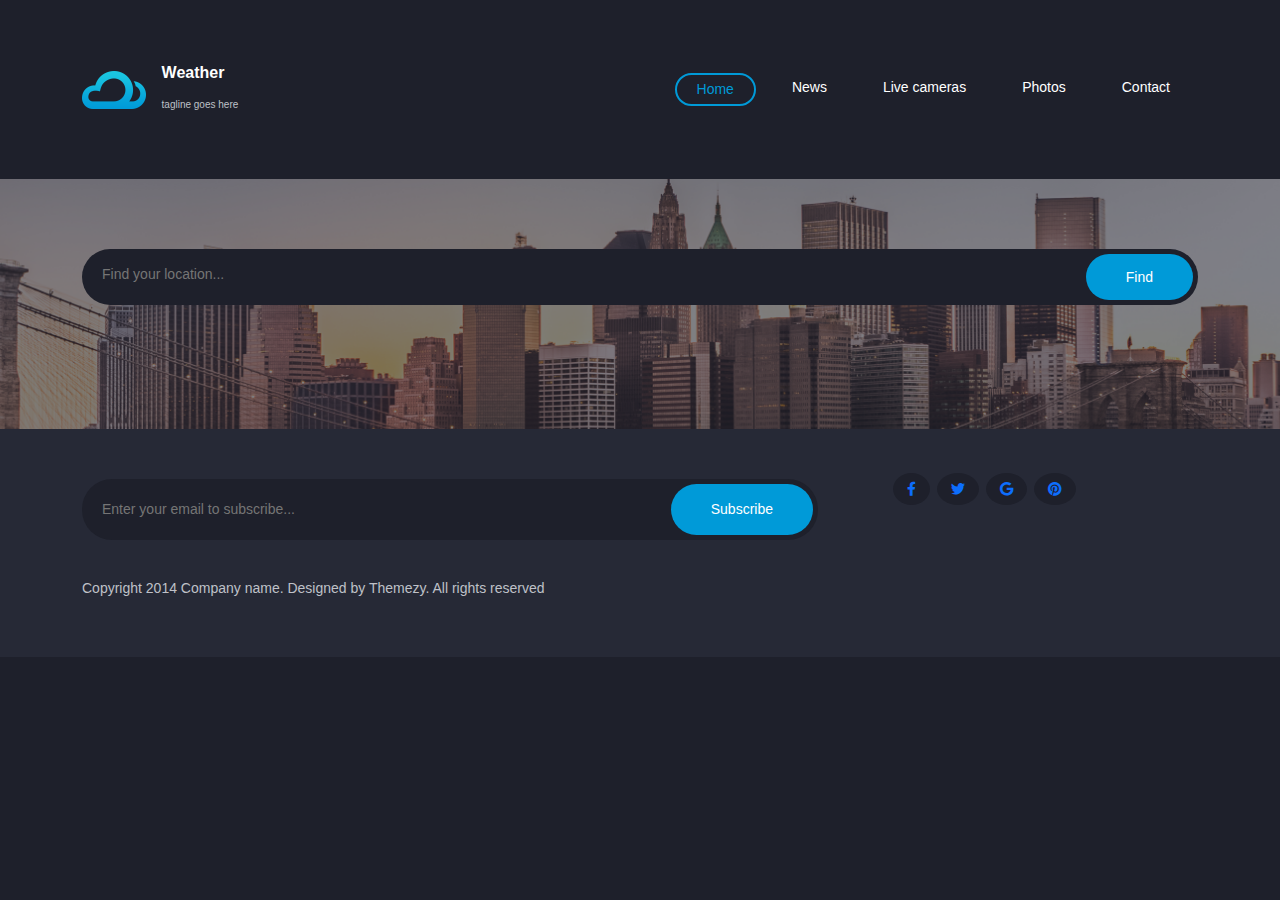
<file: index.html>
<!DOCTYPE html>
<html>
    <head>
        <link rel="stylesheet" href="css/bootstrap.min.css">
        <link rel="stylesheet" href="css/all.min.css">
        <link rel="stylesheet" href="style.css">
        <meta name="viewport" content="width=device-width, initial-scale=1">
        <meta http-equiv="Content-Security-Policy" content="upgrade-insecure-requests">
    </head>
    <body>
      
        <div class="home">
            <div class="header">
                <nav class="navbar navbar-expand-lg ">
                    <div class="container">
                      <a class="navbar-brand" href="#index.html">
                        <img src="image/logo.png" class="img-logo" alt="logo not found">
                        <div class="after-logo">
							<h1 class="title mb-1 text-white">Weather</h1>
							<small class="title-desc">tagline goes here</small>
						</div>
                      </a>
                      <button class="navbar-toggler" type="button" data-bs-toggle="collapse" data-bs-target="#navbarSupportedContent" aria-controls="navbarSupportedContent" aria-expanded="false" aria-label="Toggle navigation">
                        <!-- <span class="navbar-toggler-icon"></span> -->
                        <i class="fa-solid fa-bars text-white fs-4 bar"></i>
                      </button>
                      <div class="collapse navbar-collapse" id="navbarSupportedContent">
                        <ul class="navbar-nav ms-auto mb-2 mb-lg-0">
                          <li class="nav-item mx-2">
                            <a class="nav-link active" aria-current="page" href="#">Home</a>
                          </li>
                          <li class="nav-item mx-2">
                            <a class="nav-link text-white" href="#">News</a>
                          </li>
                          <li class="nav-item mx-2">
                            <a class="nav-link text-white" href="#">Live cameras</a>
                          </li>
                          <li class="nav-item mx-2">
                            <a class="nav-link text-white" href="#">Photos</a>
                          </li>
                          <li class="nav-item mx-2">
                            <a class="nav-link text-white" href="contact.html">Contact</a>
                          </li>
                         
                          
                        </ul>
                        
                      </div>
                    </div>
                  </nav>
            </div>
            <div class="back">
                <div class="container">
                    <form action="" class="form1">
                        <input type="text" placeholder="Find your location..." id="search">
                        <input type="button" value="Find" id="submit">
                    </form>
                </div>
            </div>
            <div class="items">
                <div class="container">
                    <div class="row row1" id="rowdata1" >
                        <!-- <div class="col-lg-4 item">
                            <div class="item-header" id="today">
                                <div class="day">Wednesday</div>
                                <div class=" date">15February</div>
                                <div class="clr"></div>
                            </div>
                            <div class="item-content  py-4">
                                 <div class="city"> cairo</div>
                                 <div class="degree text-white fw-bold">
                                    <div class="num">14<sup>o</sup>C</div>
                                    <div class="weather-icon">
                                        <img src="https://cdn.weatherapi.com/weather/64x64/day/113.png" alt="" width="90">
                                    </div>
                                 </div>
                                 <div class="custom">Sunny</div>
                                 <span class="end-span"><img src="image/icon-umberella.png" alt="">20%</span>
                                 <span class="end-span"><img src="image/icon-wind.png" alt="">18km/h</span>
                                 <span class="end-span"><img src="image/icon-compass.png" alt="">East</span>
                            </div>
                        </div> -->
                        <!-- <div class="col-lg-4 item2"> 
                            <div class="item-header" id="today">
                                <div class="day2">Thursday</div>
                            </div>
                            <div class="item-content  py-4">
                                    <div class="forecast-icon text-center">
                                        <img src="https://cdn.weatherapi.com/weather/64x64/day/176.png" alt="" width="48">
                                    </div>
                                    <div class="degree text-white fw-bold text-center fs-4 my-2">17.7<sup>o</sup>C</div>
                                    <p class="small2 ">11.6<sup>o</sup></p>
                                    <div class="custom text-center">Patchy rain possible</div>
                                
                            </div>
                        </div> -->
                        <!-- <div class="col-lg-4 item3">
                            <div class="item-header" id="today">
                                <div class="day3">Friday</div>
                            </div>
                            <div class="item-content  py-4">
                                    <div class="forecast-icon text-center">
                                        <img src="https://cdn.weatherapi.com/weather/64x64/day/113.png" alt="" width="48">                                    </div>
                                    <div class="degree text-white fw-bold text-center fs-4 my-2">20.3<sup>o</sup>C</div>
                                    <p class="small2 ">9.6<sup>o</sup></p>
                                    <div class="custom text-center">sunny</div>
                                
                            </div>
                        </div> -->
                    </div>
                </div>
            </div>
        </div>
        <footer class="footer">
          <div class="container">
            <div class="row">
              <div class="col-lg-8">
                <form action="#" class="subscribe-form">
                  <input type="text" placeholder="Enter your email to subscribe..." class="sub-form">
                  <input type="submit" value="Subscribe" id="submit">
                </form>
              </div>
              <div class="col-lg-3 col-md-offset-1 ms-5">
                <div class="social-links">
                  <a href="#" class="f-icon"><i class="fa-brands fa-facebook-f brand"></i></a>
                  <a href="#" class="f-icon"><i class="fa-brands fa-twitter brand"></i></a>
                  <a href="#" class="f-icon"><i class="fa-brands fa-google brand"></i></i></a>
                  <a href="#" class="f-icon"><i class="fa-brands fa-pinterest brand"></i></a>
                </div>
              </div>
            </div>
  
            <p class="copy-right my-2">Copyright 2014 Company name. Designed by Themezy. All rights reserved</p>
          </div>

        </footer>
       
        

        <script src="js/bootstrap.bundle.js"></script>
        <script src="index.js"></script>
    </body>
</html>
</file>
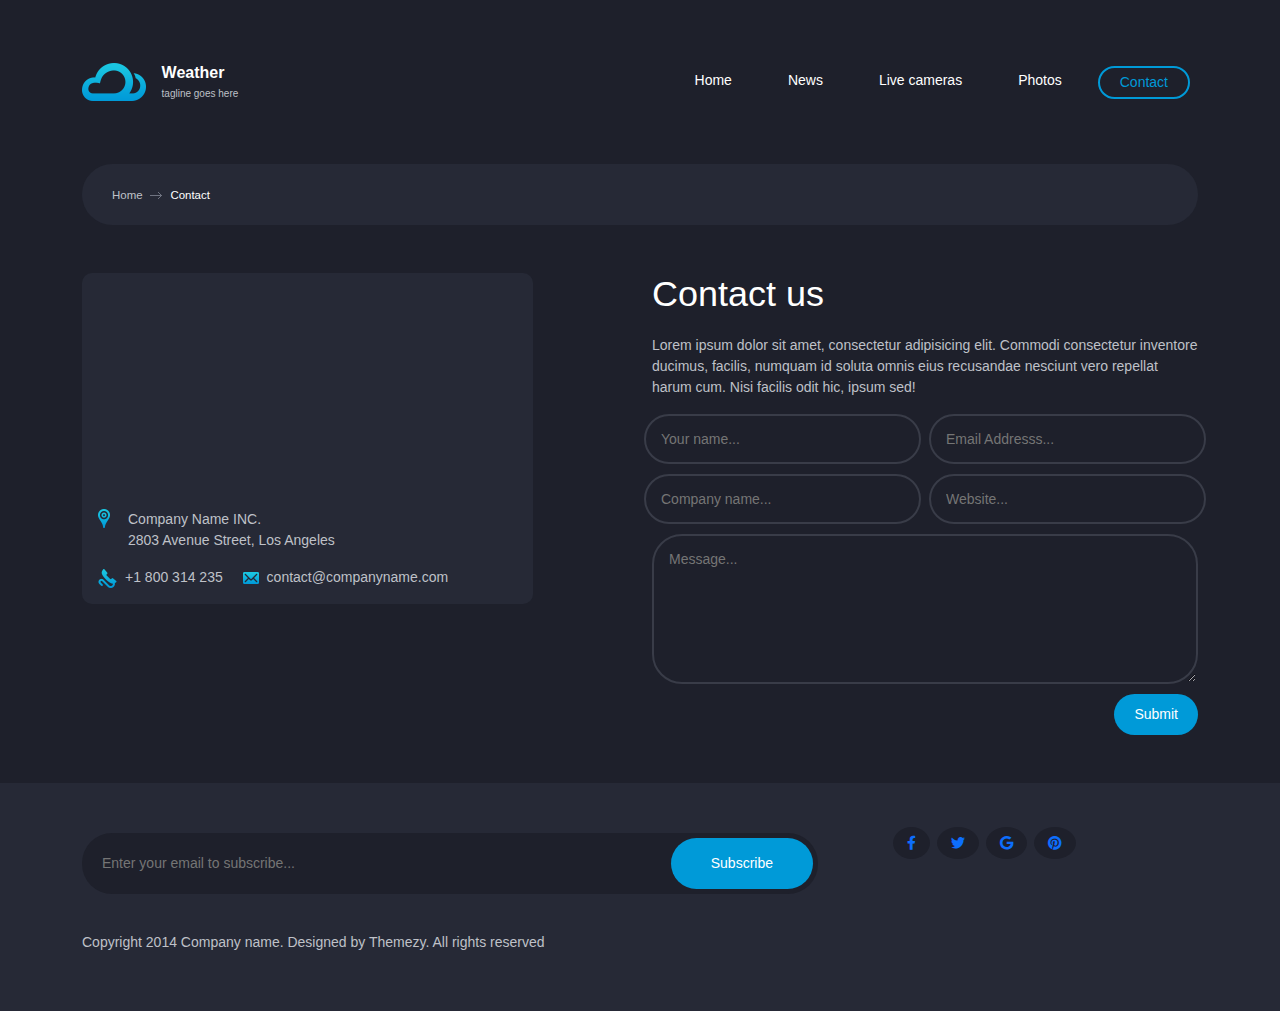
<file: contact.html>
<html>
    <head>
        <link rel="stylesheet" href="css/bootstrap.min.css">
        <link rel="stylesheet" href="css/all.min.css">
        <link rel="stylesheet" href="style.css">
    </head>
    <body>
      
        <div class="home">
            <div class="header">
                <nav class="navbar navbar-expand-lg ">
                    <div class="container">
                      <a class="navbar-brand" href="#index.html">
                        <img src="image/logo.png" class="img-logo" alt="logo not found">
                        <div class="after-logo">
							<h1 class="title mb-1 text-white">Weather</h1>
							<small class="title-desc">tagline goes here</small>
						</div>
                      </a>
                      <button class="navbar-toggler" type="button" data-bs-toggle="collapse" data-bs-target="#navbarSupportedContent" aria-controls="navbarSupportedContent" aria-expanded="false" aria-label="Toggle navigation">
                        <!-- <span class="navbar-toggler-icon"></span> -->
                        <i class="fa-solid fa-bars text-white fs-4 bar"></i>
                      </button>
                      <div class="collapse navbar-collapse" id="navbarSupportedContent">
                        <ul class="navbar-nav ms-auto mb-2 mb-lg-0">
                          <li class="nav-item mx-2">
                            <a class="nav-link text-white" aria-current="page" href="index.html">Home</a>
                          </li>
                          <li class="nav-item mx-2">
                            <a class="nav-link text-white" href="#">News</a>
                          </li>
                          <li class="nav-item mx-2">
                            <a class="nav-link text-white" href="#">Live cameras</a>
                          </li>
                          <li class="nav-item mx-2">
                            <a class="nav-link text-white" href="#">Photos</a>
                          </li>
                          <li class="nav-item mx-2">
                            <a class="nav-link  active" href="#">Contact</a>
                          </li>
                         
                          
                        </ul>
                        
                      </div>
                    </div>
                  </nav>
            </div>
            <div class="contact-info">
                <div class="container">
                    <div class="contact-top">
						<a href="index.html">Home</a>
                        <span class=" mx-1 arrow"><img src="image/arrow-gray.png" alt=""></span>
						<span class="text-white con-span">Contact</span>
					</div>
                </div>
                <div class="contact-full py-5">
                    <div class="container">
                        <div class="row">
                            <div class="col-lg-5">
                                <div class="contact-left">
                                    <div class="map" data-latitude="-6.897789" data-longitude="107.621735"></div>
                                    <div class="contact-left-info p-3">
                                        <div class="part1">
                                            <img src="image/icon-marker.png" class="part1-img" alt="">
                                            <p>Company Name INC. <br>
                                            2803 Avenue Street, Los Angeles</p>
                                        </div>
                                        
                                        <a href="#" class=" me-3 phone"><img src="image/icon-phone.png" class="me-2" alt="">+1 800 314 235</a>
                                        <a href="#" class="envelope"><img src="image/icon-envelope.png" class="me-2" alt="">contact@companyname.com</a>
                                    </div>
                                </div>
                            </div>
                            <div class="col-lg-1"></div>
                            <div class="col-lg-6 right">
                                <h2 class="contact-heading">Contact us</h2>
                                <p>Lorem ipsum dolor sit amet, consectetur adipisicing elit. Commodi consectetur inventore ducimus, facilis, numquam id soluta omnis eius recusandae nesciunt vero repellat harum cum. Nisi facilis odit hic, ipsum sed!</p>
                                <form action="#" class="right-form">
                                    <div class="row">
                                        <div class="col-lg-6 px-1 "><input type="text" class="right-input w-100" placeholder="Your name..."></div>
                                        <div class="col-lg-6 px-1 "><input type="text" class="right-input w-100" placeholder="Email Addresss..."></div>
                                    </div>
                                    <div class="row">
                                        <div class="col-lg-6 px-1"><input type="text"class="right-input w-100" placeholder="Company name..."></div>
                                        <div class="col-lg-6 px-1"><input type="text"class="right-input w-100" placeholder="Website..."></div>
                                    </div>
                                    <textarea name="" placeholder="Message..." class="right-input w-100" style="height: 150px;"></textarea>
                                    <div class="btn-right text-end">
                                        <input type="submit" placeholder="Send message" class="btn-submit">
                                    </div>
                                </form>
                            </div>
                        </div>
                    </div>

                </div>
            </div>
           























        <footer class="footer">
          <div class="container">
            <div class="row">
              <div class="col-lg-8">
                <form action="#" class="subscribe-form">
                  <input type="text" placeholder="Enter your email to subscribe..." class="sub-form">
                  <input type="submit" value="Subscribe" id="submit">
                </form>
              </div>
              <div class="col-lg-3 col-md-offset-1 ms-5">
                <div class="social-links">
                  <a href="#" class="f-icon"><i class="fa-brands fa-facebook-f brand"></i></a>
                  <a href="#" class="f-icon"><i class="fa-brands fa-twitter brand"></i></a>
                  <a href="#" class="f-icon"><i class="fa-brands fa-google brand"></i></i></a>
                  <a href="#" class="f-icon"><i class="fa-brands fa-pinterest brand"></i></a>
                </div>
              </div>
            </div>
  
            <p class="copy-right my-2">Copyright 2014 Company name. Designed by Themezy. All rights reserved</p>
          </div>

        </footer>
       
        

        <script src="js/bootstrap.bundle.js"></script>
        <script src="index.js"></script>
    </body>
</html>
</file>
<file: style.css>
*
{
    padding: 0;
    margin: 0;
    box-sizing: border-box;
}

.header
{
    background-color:#1e202b ;
    padding: 50px 0;
    line-height: 1.5;
}
.img-logo
{
    display: inline-block;
    margin-right: 10px;
    vertical-align: middle;
}
.after-logo
{
    display: inline-block;
    vertical-align: middle;
}
.title
{
    font-size: .8em;
    font-weight: 700;
    margin: 0 0 20px;
    font-family: "Roboto", "Open Sans", sans-serif;

}
.title-desc
{
    font-size: 0.5em;
    color: #bfc1c8;
    font-weight: 300;
    line-height: 1.5;
    font-family: "Roboto", "Open Sans", sans-serif;
}

.active
{
    border-radius: 30px;
    border: solid #009ad8 2px ;
    padding: 5px 25px !important;
    color: #009ad8 !important;
    font-weight: 400;
}
.nav-link
{
    font-size: 14px;
    transition: all .3s;
    border-radius: 30px;
    padding: 4px 20px !important;
}
.nav-link:hover
{
    border-radius: 30px;
    border: solid #009ad8 2px ;
    padding: 4px 20px !important;
    color: #009ad8 !important;
    font-weight: 400;
    
}
.navbar-toggler
{
    transition: all .3s;
}
.navbar-toggler:hover
{
    border: solid #009ad8 2px ;
    border-radius: 50%;
    padding: 8px 12px;

}
.bar
{
    transition: all .3s;
}
.navbar-toggler:hover .bar 
{
    color: #009ad8 !important;
}
.back
{
    background-image: url(image/banner.png);
    background-position: center center;
    background-size: cover;
    padding: 70px 0;
    min-height: 350px;
}
.form1
{
    position: relative;
    margin-bottom: 50px;
}
#search
{
    width: 100%;
    padding: 15px 50px 20px 20px;
    background: #1e202b;
    color: white;
    border: none !important;
    border-radius: 30px;
    outline: none;
}
#submit
{
    position: absolute;
    top: 5px;
    right: 5px;
    bottom: 5px;
    padding: 0 40px;
    border: none;
    background: #009ad8;
    border-radius: 30px;
    color: white;
}
.item , .item2 , .item3
{
    padding-left: 0;
    padding-right: 0;
}
.item-header
{
    background: rgba(0, 0, 0, 0.1);
    padding: 10px;
    text-align: center;
    font-weight: 400;
    border-radius: 10px;
}
.day
{
    float: left;
    text-align: center;
    font-weight: 400;
    color: #bfc1c8;
    font-family: "Roboto", "Open Sans", sans-serif;
    font-size: 14px;
    line-height: 1.5;
}
.date
{
    float: right;
    text-align: center;
    font-weight: 400;
    color: #bfc1c8;
    font-family: "Roboto", "Open Sans", sans-serif;
    font-size: 14px;
    line-height: 1.5;
}
.clr
{
    clear: both;
}
.row1
{
    background-color: #323544;
    border-radius: 10px;
    margin-top: -150px;
    margin-bottom: 50px;
}
.row1 .item2:nth-child(2)
{
    background-color:#262936;
}
.row1 .item2:nth-child(3)
{
    background-color: #323544;
}

.item-content
{
    padding: 50px 20px 10px;
    line-height: 1.5;
}
.city
{
    font-size: 1.28em;
    font-weight: 400;
    text-align: left;
    color: #bfc1c8;
    font-family: "Roboto", "Open Sans", sans-serif;
   line-height: 1.5;
}
.num
{
    font-size: 5.4rem;
    margin-right: 30px;
    display: inline-block;
    vertical-align: middle;
    color: white;
    font-weight: 700;
    font-family: "Roboto", "Open Sans", sans-serif;
    text-align: left;
}
.weather-icon
{
    display: inline-block;
    vertical-align: middle;
    margin-bottom: 20px;
    height: 50px;
}
.custom
{
    color: #009ad8;
    margin: 20px 0;
}
.end-span
{
    margin-right: 20px;
    color: #bfc1c8;
    font-family: "Roboto", "Open Sans", sans-serif;
    font-size: 14px;
    font-weight: 300;
    line-height: 1.5;
}
.end-span img
{
    margin-right: 5px;
    vertical-align: middle;
}
body
{
    background: #1e202b;
    color: #bfc1c8;
    font-family: "Roboto", "Open Sans", sans-serif;
    font-size: 14px;
    font-weight: 300;
    line-height: 1.5;
    
}
/* .item2
{
    background-color: #262936;
} */
.day2 , .day3
{
    text-align: center;
    font-weight: 400;
    color: #bfc1c8;
    font-family: "Roboto", "Open Sans", sans-serif;
    font-size: 14px;
    line-height: 1.5;
}
.small2
{
    font-size: 1.14em;
    color: #bfc1c8;
    font-family: "Roboto", "Open Sans", sans-serif;
    line-height: 1.5;
    font-weight: 300;
    text-align: center !important;
}
.footer
{
    background: #262936;
    padding: 50px 0;
}
.subscribe-form
{
    position: relative;
    margin-bottom: 30px;
    color: #bfc1c8;
    font-family: "Roboto", "Open Sans", sans-serif;
    font-size: 14px;
    font-weight: 300;
    line-height: 1.5;
}
.sub-form{
    padding: 20px 100px 20px 20px;
    background: #1e202b;
    width: 100%;
    color: white;
    outline: none;
    border: none;
    border-radius: 30px;
}
.brand
{
    transition: all .3s;

}
.f-icon:hover .brand{
    color: white;
}
.f-icon
{
    border: none ;
    border-radius: 50%;
    padding: 8px 14px;
    margin-left: 3px;
    background: #1e202b;
    transition: all .3s;

}
.f-icon:hover
{
background-color: #009ad8;

}
.copy-right
{
    color: #bfc1c8;
    font-family: "Roboto", "Open Sans", sans-serif;
    font-size: 14px;
    font-weight: 300;
    line-height: 1.5;
}
/* contact us */
.contact-top
{
   
    background: rgb(38, 41, 54);
    border-radius: 40px;
    padding: 20px 30px;
}
.contact-top a
{
    color: rgb(191, 193, 200);
    text-decoration: none;
    font-family: Roboto, "Open Sans", sans-serif;
    font-size: 0.82em;
    font-weight: 300;
    line-height: 1.5;
    transition: all .3s;
}
.contact-top a:hover
{
    text-decoration: underline;
}
.con-span
{
    font-family: Roboto, "Open Sans", sans-serif;
    font-size: 0.82em;
    font-weight: 300;
    line-height: 1.5;
}
.arrow
{
    color: rgb(191, 193, 200); 
}
.contact-left
{
    background: #262936;
    border-radius: 10px;
}
.part1
{
    padding-left: 30px;
    position: relative;
}
.part1-img
{
    position: absolute;
    left: 0;
    top: 0;
}
.phone , .envelope
{
    text-decoration: none;
    color: rgb(191, 193, 200); 
}
.map
{
    border-top-left-radius: 10px;
    border-top-right-radius: 10px;
    height: 220px;
}

.contact-heading
{
    font-size: 2.57em;
    font-weight: 300;
    color: white;
    margin: 0 0 20px;
    line-height: normal;
}
.right-input
{
    padding: 15px;
    margin-bottom: 10px;
    color: white;
    outline: none;
    line-height: normal;
    border-radius: 30px;
    border: 2px solid #393c48;
    background: transparent;
    transition: all .3s;
}
.right-input:hover
{
    border-color: #009ad8;
}
.btn-submit
{
    border: none;
    background: #009ad8;
    padding: 10px 20px;
    border-radius: 30px;
    color: white;
    outline: none;
}
</file>
